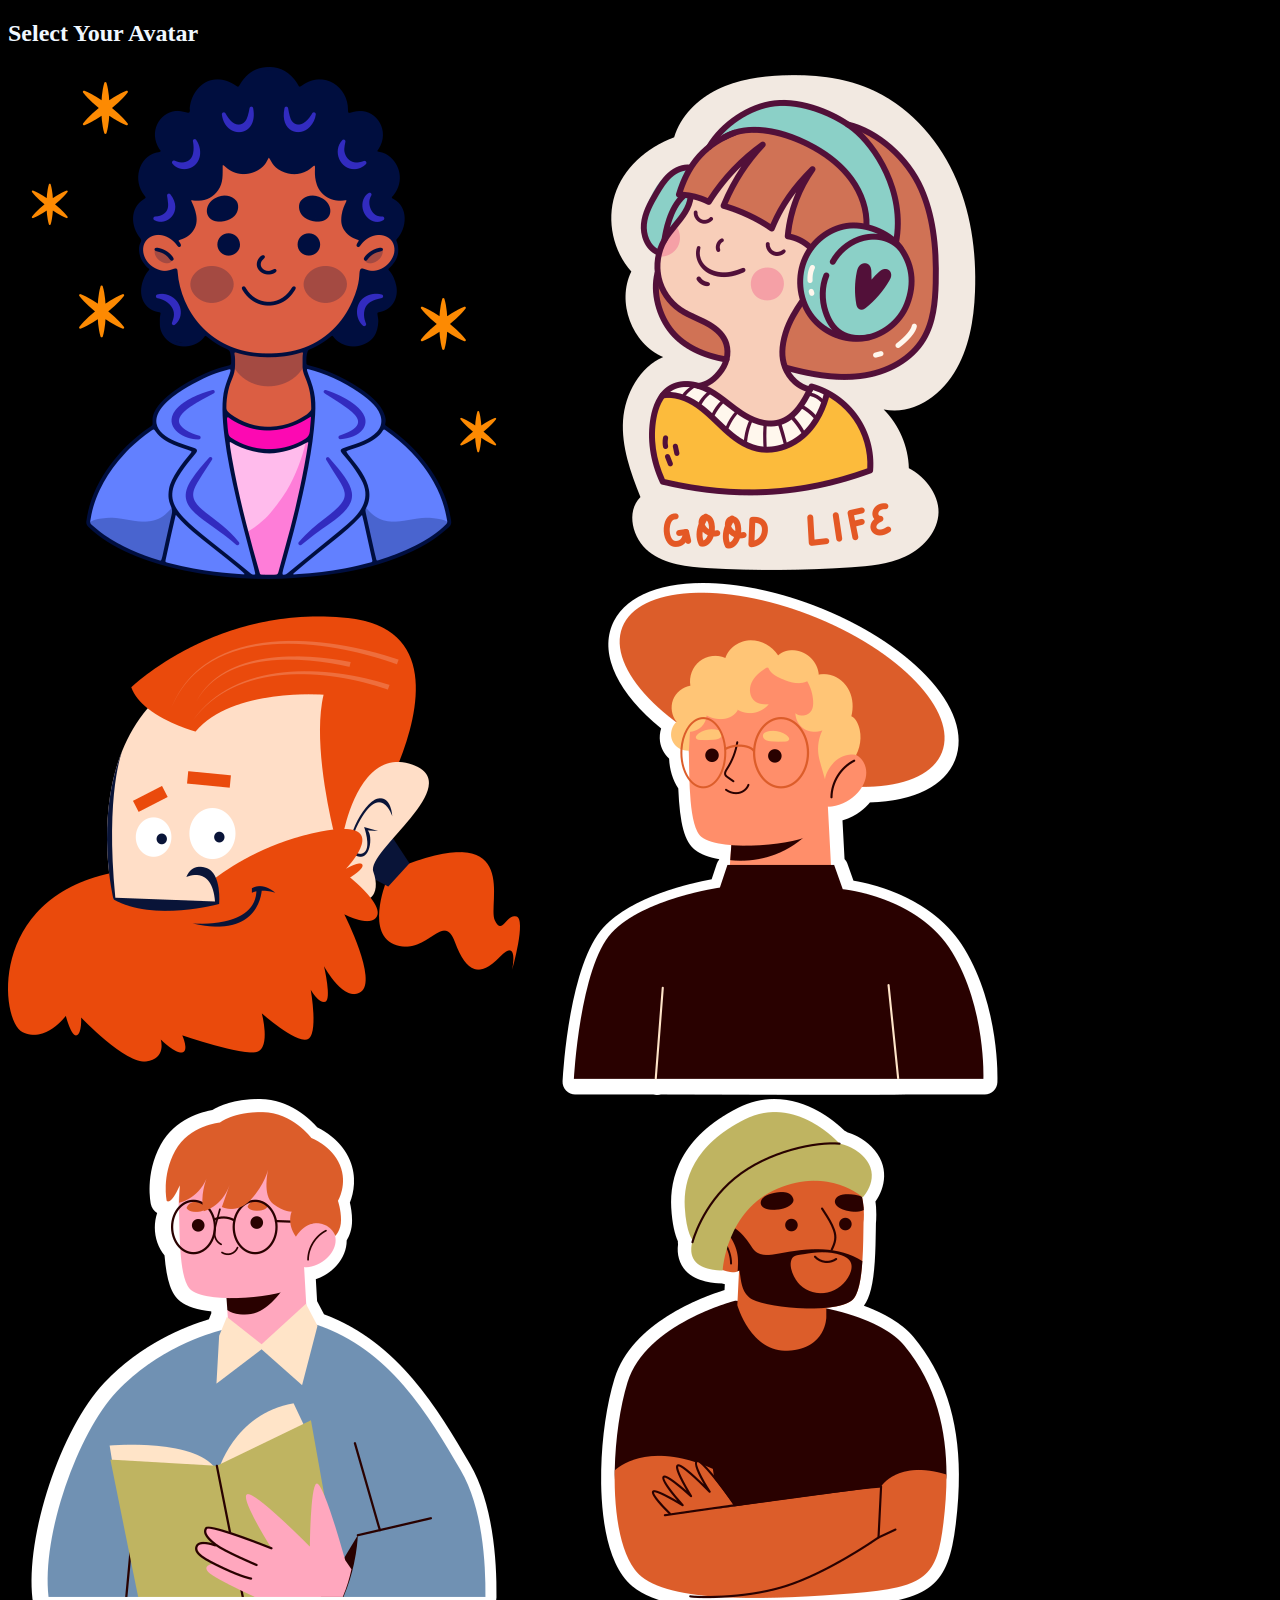
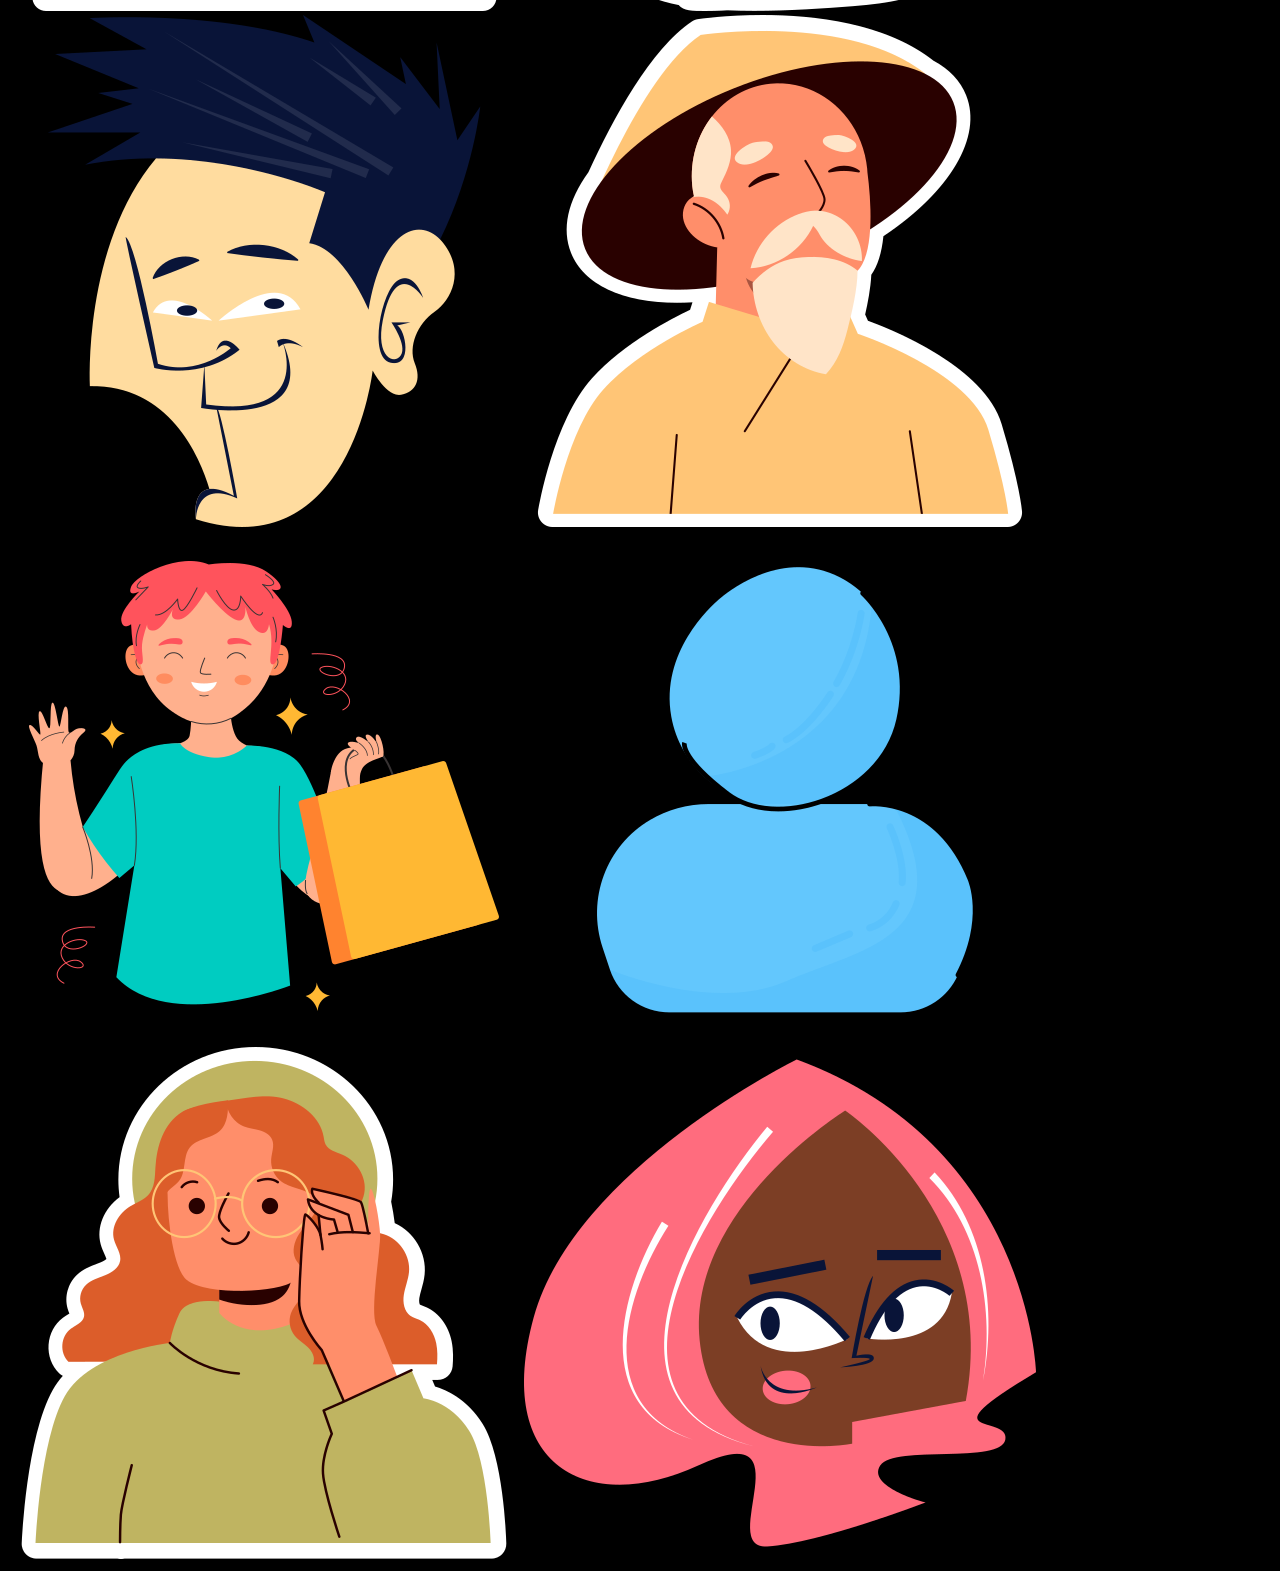
<file: avatar.html>
<!DOCTYPE html>
<html>
<head>
    <title>Select Avatar</title>
    <link rel="stylesheet" href="styles.css">
</head>
<body style="background-color: black;">

<h2 style="color: aliceblue;">Select Your Avatar</h2>

<div class="avatar-grid">
    <img src="avatars/a1.png" onclick="selectAvatar('a1.png')">
    <img src="avatars/a2.png" onclick="selectAvatar('a2.png')">
    <img src="avatars/a3.png" onclick="selectAvatar('a3.png')">
    <img src="avatars/a4.png" onclick="selectAvatar('a4.png')">
    <img src="avatars/a5.png" onclick="selectAvatar('a4.png')">
    <img src="avatars/a6.png" onclick="selectAvatar('a4.png')">
    <img src="avatars/a7.png" onclick="selectAvatar('a4.png')">
    <img src="avatars/a8.png" onclick="selectAvatar('a4.png')">
    <img src="avatars/a9.png" onclick="selectAvatar('a4.png')">
    <img src="avatars/a10.png" onclick="selectAvatar('a4.png')">
    <img src="avatars/a11.png" onclick="selectAvatar('a4.png')">
    <img src="avatars/a12.png" onclick="selectAvatar('a4.png')">

    
</div>

<script>
async function selectAvatar(avatarName) {

    const res = await fetch("/save-avatar", {
        method: "POST",
        headers: {"Content-Type": "application/json"},
        body: JSON.stringify({ avatar: avatarName })
    });

    if (res.ok) {
        window.location.href = "/main";
    } else {
        alert("Failed to save avatar");
    }
}
</script>

</body>
</html>
</file>
<file: styles.css>
.myVideo {
  position: fixed;
  top: 0;
  left: 0;
  width: 100%;
  height: 100%;
  object-fit: cover;
  z-index: -1;
}

#skipBtn{
  position: fixed;
  top: 90%;
  left : 92%;
  height: 40px;
  width: 80px;
  font-size: 16px;
  background-color: rgba(97, 108, 184, 0.5);
  cursor: pointer;
  z-index: 1; 
  border-radius: 10%;
  font-family:cursive;
  border: none;
  color: white;
  display: none;
}

.overlay {
  position: fixed;
  top: 50%;
  left: 0;
  width: 100%;
  height: 100%;
  background-color: rgba(0, 0, 0, 0.5);
  color: white;
  display: flex;
  flex-direction: column;
  justify-content: center;
  align-items: center;
  text-align: center;
  z-index: 0;
  display: none;
}

#userInput{
  position: fixed;
  width: 300px;
  height: auto;
  top: 25%;
  left: 38%;
  transform-style: preserve-3d;
  transition: transform 1.35s cubic-bezier(0.4, 0.0, 0.2, 1);
  will-change: transform;
}

#login, #signup1 , #signup2, #signup3 {
  position: fixed;
  width: 300px;
  height: auto;
  transform: translate(-50%, -50%);
  padding: 20px;
  border-radius: 10px;
  box-shadow: 0 0 10px rgba(0, 0, 0, 0.5);
  z-index: 1;
  background: rgba(255, 255, 255, 0.2);
  backdrop-filter: blur(5px);
  -webkit-backdrop-filter: blur(5px);
  border: 5px solid rgba(110, 111, 121, 0.5);
  display: none;
  transform-style: preserve-3d;
  transition: transform 1.35s cubic-bezier(0.4, 0.0, 0.2, 1);
  will-change: transform;
}

#login{
  transform: rotateY(0deg) translateZ(202px);
}
#signup1{
  transform: rotateY(90deg) translateZ(202px);
}
#signup2{
  transform: rotateY(180deg) translateZ(202px);
}
#signup3{
  transform: rotateY(-90deg) translateZ(202px);
}

.loginText {
  text-align: center;
  margin-bottom: 20px;
  color : aliceblue;
  font-family: cursive;
  cursor: pointer;
}

.input {

  text-align: right;
  height: 2px;
  padding: 10px;
  background: none;
  border: none;
  border-bottom: 2px solid aliceblue;
  border-radius: 0px;
  outline: none;

}

#extText {
  color : aliceblue;
  font-family: cursive;
  margin-top: 15px;
  margin-bottom: 5px;
}

#newUsername , #newPassword{

  text-align: right;
  height: 2px;
  padding: 10px;
  background: none;
  border: none;
  border-bottom: 2px solid aliceblue;
  border-radius: 0px;
  outline: none;

}

.Btn {

  position: relative;
  width: 200px;
  margin-left: 50px;
  margin-top: 15px;
  padding: 10px 20px;
  background-color: transparent;
  border: none;
  border-radius: 10px;
  color: white;
  cursor: pointer;
  box-shadow:
    0 0 10px rgba(16, 42, 205, 0.5),
    inset 0 0 10px rgba(16, 42, 205, 0.5);
  transition: 0.3s;
  overflow: hidden;

}



.Btn:hover {
  color: #000;
  background: rgba(97, 108, 184, 0.5);
  box-shadow:
    0 0 20px rgba(138, 150, 226, 0.5),
    0 0 40px rgba(97, 108, 184, 0.5),
    0 0 80px rgba(97, 108, 184, 0.5);
}

/* GLITCH LINE EFFECT */
.Btn::before {
  content: "";
  position: absolute;
  top: 0;
  left: -100%;
  height: 100%;
  width : 100%;
  background: linear-gradient(
    120deg,
    transparent,
    rgba(16, 42, 205, 0.5),
    transparent
  );
  transition: 1s;
}

.Btn:hover::before {
  left: 100%;
}


/* Main Page Styles */

.lobby-container{
    max-width:500px;
    margin:50px auto;
    text-align:center;
    color:white;
}

.lobby-avatar{
    width:120px;
    height:120px;
    border-radius:50%;
    border:3px solid white;
}

.lobby-section{
    margin:20px 0;
    padding:15px;
    background:rgba(255,255,255,0.1);
    border-radius:10px;
}

.lobby-buttons button{
    margin:10px;
    padding:10px 20px;
    cursor:pointer;
}

.lobbyPlayButton{
    background-color: rgba(97, 108, 184, 0.5);
    color: white;
    border: none;
    border-radius: 10px;
    font-family:cursive;
    font-size: 16px;
}

.lobbyPlayButton:hover{
    background-color: rgba(219, 53, 194, 0.7);
    color: #000;
}
</file>
